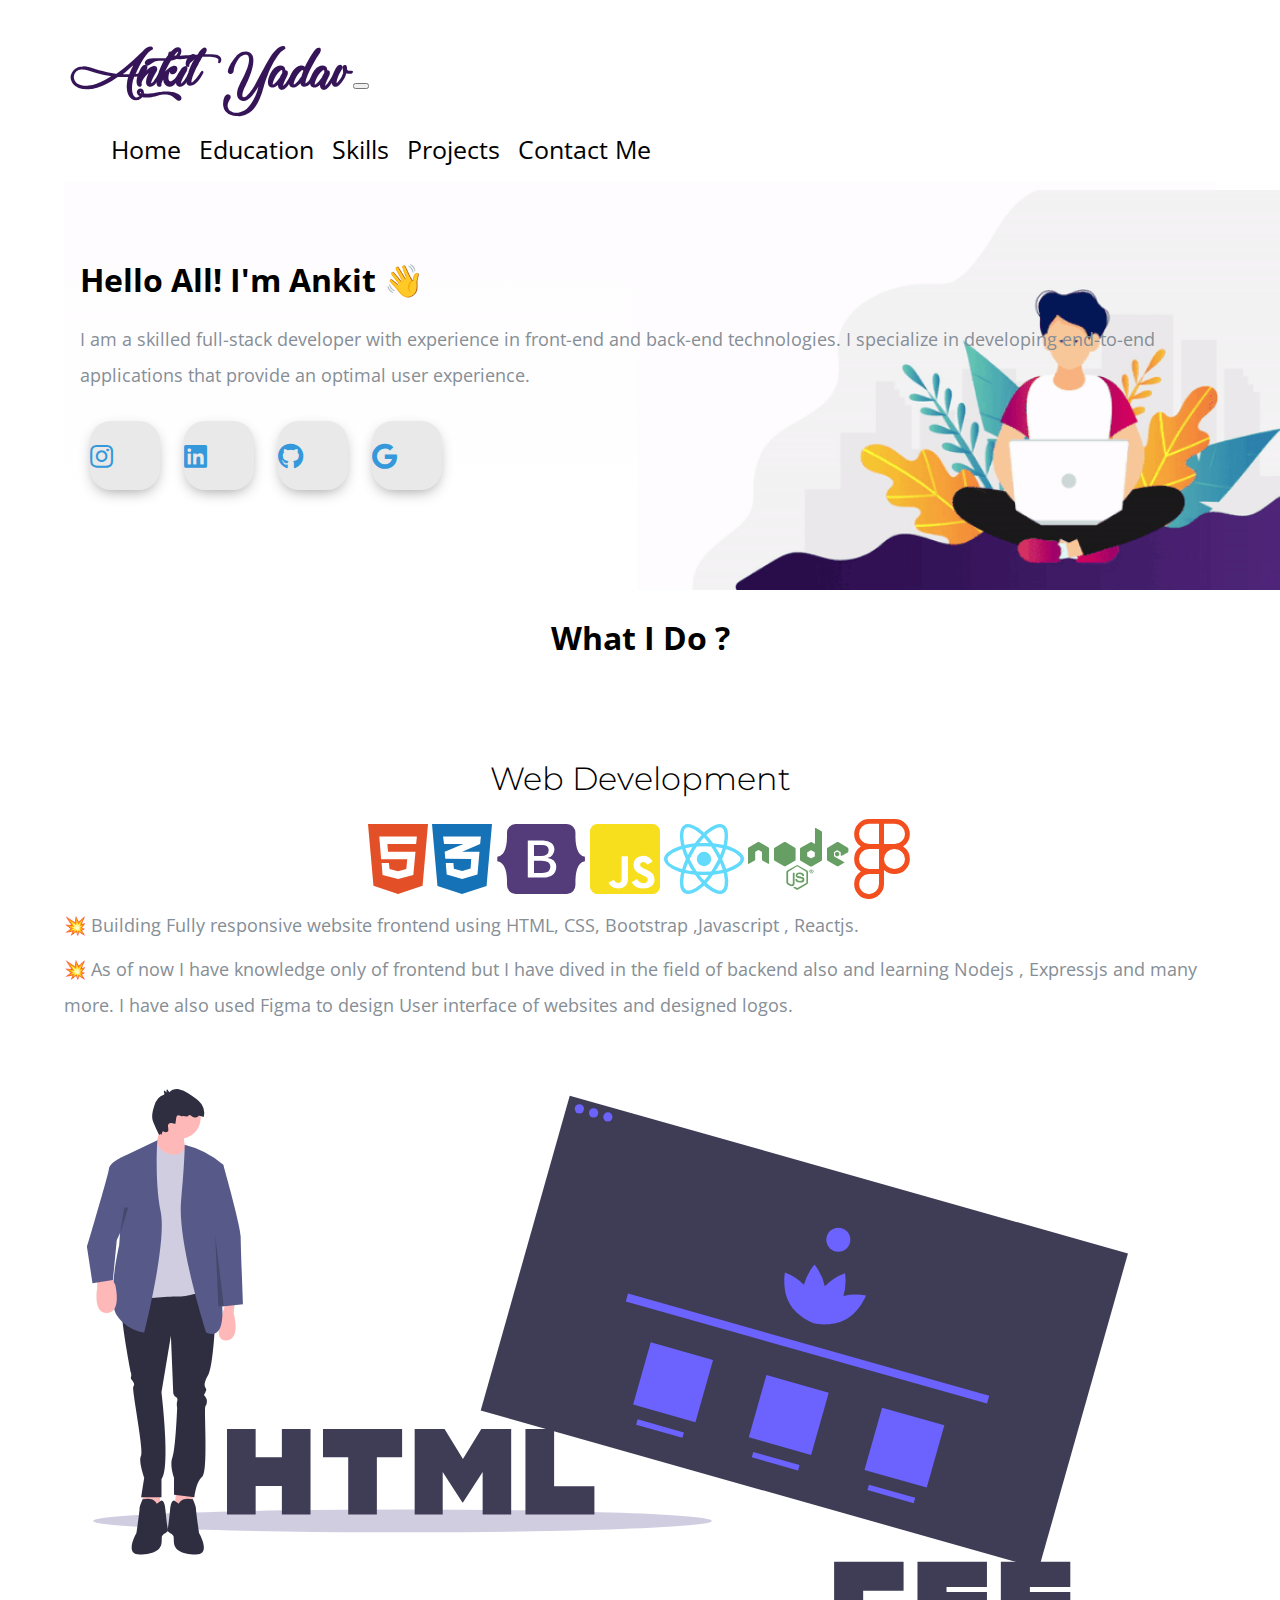
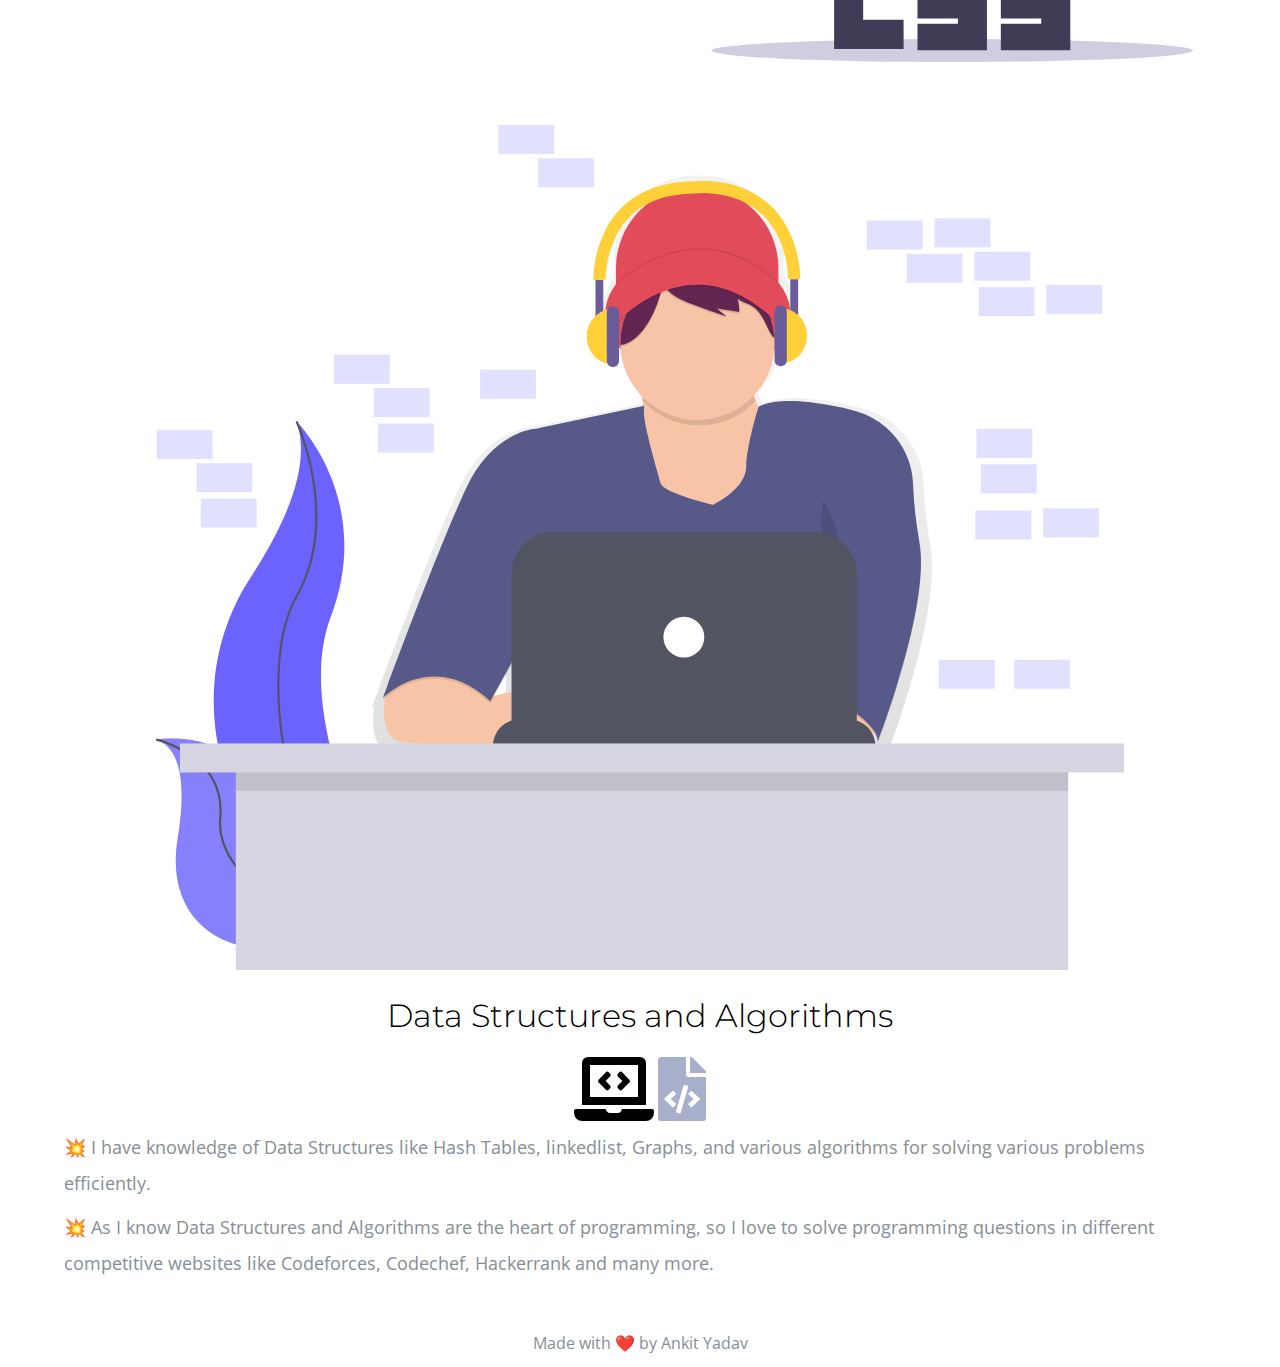
<file: index.html>
<!DOCTYPE html>
<html lang="en" dir="ltr">

<head>
  <meta charset="utf-8">
  <meta name="viewport" content="width=device-width,initial-scale=1">
  <title>Ankit's Portfolio</title>
  <link rel="icon" href="Image/engineer.ico">
  <link rel="stylesheet" href="https://stackpath.bootstrapcdn.com/bootstrap/4.5.0/css/bootstrap.min.css" integrity="sha384-9aIt2nRpC12Uk9gS9baDl411NQApFmC26EwAOH8WgZl5MYYxFfc+NcPb1dKGj7Sk" crossorigin="anonymous">
  <link rel="stylesheet" href="style.css">
  
  <link href="https://fonts.googleapis.com/css2?family=Arizonia&family=Montserrat:wght@400;800&display=swap" rel="stylesheet">
  <link href="https://fonts.googleapis.com/css2?family=Open+Sans:wght@700&display=swap" rel="stylesheet">
  <link rel="stylesheet" href="https://use.fontawesome.com/releases/v5.4.1/css/all.css" />
  <link rel="stylesheet" href="https://cdnjs.cloudflare.com/ajax/libs/font-awesome/5.13.1/css/all.min.css">
  <script src="https://code.jquery.com/jquery-3.5.1.slim.min.js" integrity="sha384-DfXdz2htPH0lsSSs5nCTpuj/zy4C+OGpamoFVy38MVBnE+IbbVYUew+OrCXaRkfj" crossorigin="anonymous"></script>
  <script src="https://cdn.jsdelivr.net/npm/popper.js@1.16.0/dist/umd/popper.min.js" integrity="sha384-Q6E9RHvbIyZFJoft+2mJbHaEWldlvI9IOYy5n3zV9zzTtmI3UksdQRVvoxMfooAo" crossorigin="anonymous"></script>
  <script src="https://stackpath.bootstrapcdn.com/bootstrap/4.5.0/js/bootstrap.min.js" integrity="sha384-OgVRvuATP1z7JjHLkuOU7Xw704+h835Lr+6QL9UvYjZE3Ipu6Tp75j7Bh/kR0JKI" crossorigin="anonymous"></script>
</head>
<body class="container-fluid body_section">
        <header>
              <nav class="navbar navbar-expand-lg navbar-light ">
                <a class="navbar-brand brand-name" href="#">Ankit Yadav</a>
                <button class="navbar-toggler" type="button" data-toggle="collapse" data-target="#navbarSupportedContent" aria-controls="navbarSupportedContent" aria-expanded="false" aria-label="Toggle navigation">
                  <span class="navbar-toggler-icon"></span>
                </button>
        
                <div class="collapse navbar-collapse" id="navbarSupportedContent">
                  <ul class="navbar-nav ml-auto">
                    <li class="nav-item">
                      <a class="nav-link headerachor" href="index.html">Home</a>
                    </li>
                    <li class="nav-item">
                      <a class="nav-link headerachor" href="Education.html">Education</a>
                    </li>
                    <li class="nav-item">
                      <a class="nav-link headerachor" href="skill.html">Skills</a>
                    </li>
                    <li class="nav-item">
                      <a class="nav-link headerachor" href="Project.html">Projects</a>
                    </li>
                    <li class="nav-item">
                      <a class="nav-link headerachor" href="contact.html">Contact Me</a>
                    </li>
                  </ul>
              </nav>
          </header>

          <section id = "Home">
              <div class="row column1">
                <div class="col-lg-6 col-md-6 first-image">
                    <img class = "boyimage" src="Image/20200630_162659.gif" alt="">
                </div>  
                  <div class="col-lg-6 section-1">
                      <h1 class = "Hello">Hello All! I'm Ankit <span class="wave">👋</span></h1>
                      <p>I am a skilled full-stack developer with experience in front-end and back-end technologies. I specialize in developing end-to-end applications that provide an optimal user experience.</p>
                          <div class=social_media_icon>
                            <a class="btn" href="https://www.instagram.com/_ankit_yadav_ay_/" target=_blank>
                              <i class="fab fa-instagram"></i>
                            </a>
                            <a class="btn" href="https://www.linkedin.com/in/ankit-yadav-0288381bb/" target=_blank>
                              <i class="fab fa-linkedin" aria-hidden="true"></i>
                            </a>
                            <a class="btn" href="https://github.com/AnkitYadav0809" target=_blank>
                              <i class="fab fa-github"></i>
                            </a>
                            <a class="btn" href="mailto:ankityadav60062@gmail.com" target=_blank>
                              <i class="fab fa-google"></i>
                            </a>
                          </div>
                  </div>
                  <div class="Image-boy col-lg-6"><img class="boy" src="Image/Boy-image.png" alt=""></div>
              </div>
          </section>


          <section id=Whatido>
            <h1>What I Do ?</h1>
              
              <div class="row feature-2">
                <div class="col-lg-6 col-md-6 feature-web">
                  <h1 class="Feature-Heading">Web Development</h1>
                  <ul class = "dev-icon">
                    <li><i class="fab fa-html5 fa-5x" style="color:#e34f26"></i></li>
                    <li><i class="fab fa-css3-alt fa-5x" style="color:#1572b6"></i></li>
                    <li><i class="fab fa-bootstrap fa-5x" style="color:#543b79"></i></li>
                    <li><i class="fab fa-js-square fa-5x" style="color:#f7df1e"></i></li>
                    <li><i class="fab fa-react fa-5x" style="color:#61dafb"></i></li>
                    <li><i class="fab fa-node fa-5x" style="color:#679e63"></i></li>
                    <li><i class="fab fa-figma fa-5x" style="color:#f24e1e"></i></li>
                
                  </ul>
                  <div class = "Data-Analytic">
                    <p class ="Features-paragraph">
                       💥 Building Fully responsive website frontend using HTML, CSS, Bootstrap ,Javascript , Reactjs.</p>
                    <p  class ="Features-paragraph">
                       💥 As of now I have knowledge only of frontend but I have dived in the field of backend also and learning Nodejs , Expressjs and many more. I have also used Figma to design User interface of websites and designed logos.</p>
                      
                      </div>
                </div>
                <div class="col-lg-6 col-md-6 Feature-second-image ">
                  <img class = "Feature-svg-image" src="Image/website.svg" alt="">
                </div>
              </div>
              <div class="row feature-3">
                <div class = "col-lg-6 col-md-6 Feature-third-image">
                    <img class = "Feature-svg-image-3" src="Image/Coding.svg" alt="">
                  </div>
                  <div class="col-lg-6 col-md-6 feature-coding">
                    <h1 class="Feature-Heading">Data Structures and Algorithms</h1>
                    <ul class = "dev-icon">
                     <li></li>
                     <li><i class="fas fa-laptop-code fa-4x"></i></li>
                     
                     <li><i class="fas fa-file-code fa-4x" style="color: #a8afcb;"></i></li>
                    </ul>
                    <div class = "Data-Analytic">
                      <p class ="Features-paragraph">
                         💥 I have knowledge of Data Structures like Hash Tables, linkedlist,  Graphs, and various algorithms for solving various problems efficiently.</p>
                      <p  class ="Features-paragraph">
                         💥 As I know Data Structures and Algorithms are the heart of programming, so I love to solve programming questions in different competitive websites like Codeforces, Codechef, Hackerrank and many more.</p>
                        </div>
                  </div>
              </div>
               
        
          </section>
    <footer class=footer>Made with ❤️ by Ankit Yadav</footer>
</body>
</html>
</file>
<file: style.css>
body{
    font-family: 'Open Sans', sans-serif;
    margin: 0;
  }
.body_section{
    padding : 3% 5% 1%;
}

p{
  font-size: 18px;
}

  a{
    text-decoration: none;
  }

  @font-face{
    font-family: "Lovely Home";
    src:local('Lovely Home'), 
    url("Image/LovelyHome-9aBZ.ttf") format('truetype');

  }

.brand-name ,.navbar-light .navbar-brand{
     
      font-family: "Lovely Home";
      font-size: 50px;
      font-weight: bold;
      color: #351458;
  }



  .headerachor {
    color: black;
    margin: 0 7px 0 7px;
    font-size: 25px;
  }

  .headerachor:hover {
    background-color: #f1f1f1;
  }

  /* Section 1 */
   .column1{
       background-image: linear-gradient(#fefcfe,#ffffff);
       padding : 8px 16px;
   }

  .section-1{
    margin-top: 6%;
    text-align: left;
    position: relative;
}
span.wave {
  animation-name: wave-animation;
  animation-duration: 2.5s;
  animation-iteration-count: infinite;
  transform-origin: 70% 70%;
  display: inline-block;
}

@keyframes wave-animation {
    0% { transform: rotate(  0.0deg) }
   10% { transform: rotate(-10.0deg) }
   20% { transform: rotate( 12.0deg) }
   30% { transform: rotate(-10.0deg) }
   40% { transform: rotate(  9.0deg) }
   50% { transform: rotate(  0.0deg) }
  100% { transform: rotate(  0.0deg) }
}

.first-image{
    position: absolute;
    right:0;
}
.boyimage{
  height: 400px;
}

@media only screen and (max-width : 1183px){
  .first-image{
    right:160px;
  }

}
.boy{
  width: 100%;
  height: 100%;
  animation: bounce 1.2s;
  animation-direction: alternate;
  animation-iteration-count: infinite;
}

@keyframes bounce{
  from{
      transform: translate3d(0,0,0);
  }
  to{
      transform: translate3d(0,20px,0);
  }
}

.Image-boy{
  text-align: center;
  align-items: center;
}

@media only screen and (min-width:951px){
  .Image-boy{
    display:none;
  }
}
  .Hello{
      margin-bottom: 20px;
  }
  p{
      line-height: 2;
      color: #868e96;
  }


  .btn {
    display: inline-block;
    width: 4.37rem;
    height: 4.37rem;
    background: #e9e9e9;
    padding: 0px 0px;
    margin: 10px;
    border-radius: 30%;
    box-shadow: 0 5px 15px -5px #00000070;
    color: #3498db;
    overflow: hidden;
    position: relative;
  }

  .btn i {
    line-height: 70px;
    font-size: 1.625rem;
    transition: 0.2s linear;
  }

  .btn:hover i {
    transform: scale(1.3);
    color: #f1f1f1;
  }

  .btn::before {
    content: "";
    position: absolute;
    width: 120%;
    height: 120%;
    background: #3498db;
    transform: rotate(45deg);
    left: -110%;
    top: 90%;
  }




  .btn:hover::before {
    animation: aaa 0.7s 1;
    top: -10%;
    left: -10%;
  }

  @media only screen and (max-width:470px){
    .btn{
      width: 2.5rem;
      height: 2.5rem;
      margin: 7px;
    }
    .btn i {
      line-height: 40px;
      font-size: 1em;
    }
  }

 #Whatido{
     text-align: center;
     padding-top: 7%;
 }

  /* Section 2 */
  .feature-1{
      padding-top: 5%;
      text-align: center;
      }
  .feature-2{
    padding-top: 5%;
    text-align: center;
}
  .feature-3{
  padding-top: 5%;
  padding-bottom: 20px;
  text-align: center;
  }

  .Feature-Heading{
      font-family: "Montserrat";
      font-weight: 300;
  }

  .Feature-first-image{
      padding : 0 2% 10%;
  }

  .Feature-second-image{
      padding : 5% 2% 0;
  }





  .Feature-svg-image{
      width: 100%;
      height:100%;
  }
  .Feature-svg-image-3{
    width: 84%;
    height: 84%;
  }




  .dev-icon{
      list-style: none;
      display: inline;
      padding: 0%;
  }


  .numpy{
    max-width: 100%;
    width : 30%;
    height: 30%;
    padding-bottom: 7%;
  }

  .pandas{
    max-width: 100%;
    max-height: 100%;
    width : 23%;
    height: 15%;
    padding-bottom: 7%;
    padding-left :0;
  }

  li{
    display: inline;
  }

  .Data-Analytic{
      text-align: left;
  }

  .Features-paragraph{
      margin-top : 8px;
      margin-bottom: 8px;
  }

  @media only screen and (max-width : 764px){
    .feature-2{
      display: flex;
      flex-direction: column;
    }
    .feature-web{
      order:2;
    }
      
      .brand-name ,.navbar-light .navbar-brand{
      /* font-family: "Brush Script MT"; */
      /* margin-bottom: 3px; */
      font-family: "Lovely Home";
      font-size: 40px;
      font-weight: bold;
      color: #351458;
  }
  }
  @media only screen and (max-width : 991px) and (min-width: 951px){
    .section-1{
      margin-top: auto;
      padding-right: 400px;
    }
  }
  @media only screen and (max-width : 950px){

    body,html{
      text-align: center;
      font-size: 16px;
      line-height: normal;
    }
    .Hello{
      margin-bottom: 10px;
    }
    h1{
      font-size: 25px;
    }
    p{
      font-size: 15px;
      line-height: normal;
    }
      .section-1{
          text-align: center;
      }
      .first-image{
          display: none;
      }

      .pandas{
        width: 23%;
        height: 15%;
      }
  }




footer{
  padding-top: 2%;
  color: #868e96;
  text-align: center;
}
</file>
